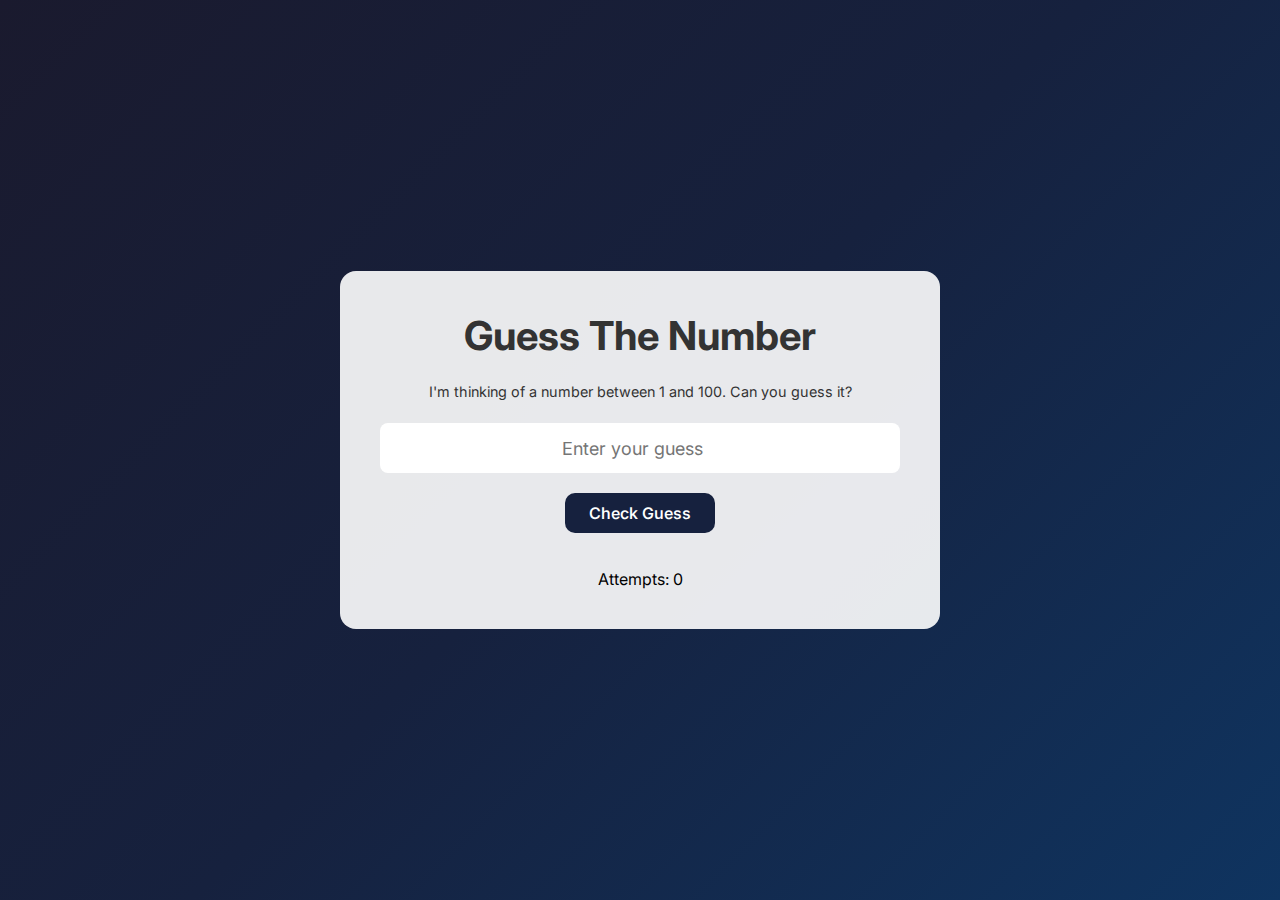
<file: index.html>
<!DOCTYPE html>
<html lang="en">
<head>
  <meta charset="UTF-8" />
  <meta name="viewport" content="width=device-width, initial-scale=1.0"/>
  <title>Guess the Number</title>
  <link rel="stylesheet" href="style.css" />
  <link rel="preconnect" href="https://fonts.googleapis.com" />
  <link rel="preconnect" href="https://fonts.gstatic.com" crossorigin />
  <link
    href="https://fonts.googleapis.com/css2?family=Inter&family=Roboto&display=swap"
    rel="stylesheet"
  />
</head>
<body>
  <div class="container">
    <h1>Guess The Number</h1>
    <p>I'm thinking of a number between 1 and 100. Can you guess it?</p>
    <input
      type="number"
      id="guess"
      min="1"
      max="100"
      placeholder="Enter your guess"
    />
    <button id="check">Check Guess</button>
    <div id="message"></div>
    <div class="attemptsElement">Attempts: <span id="attempts">0</span></div>
  </div>
  <script src="script.js"></script>
</body>
</html>
</file>
<file: style.css>
*{
    margin: 0;
    padding: 0;
    box-sizing: border-box;
    font-family: inter;

}

body{
   
    min-height: 100vh;
    display: flex;
    justify-content: center;
    align-items: center;
    background: linear-gradient(135deg, #1a1a2e 0%, #16213e 50%, #0f3460 100%);
    
}

.container{
    background-color: rgba(255, 255, 255, 0.9);
    border-radius: 1rem;
    padding: 40px;
    text-align: center;
    max-width: 600px;
    width: 100%;
    

}
h1{
    color: #333;
    font-size: 2.5rem;
    margin-bottom: 20px;
}
p{
    color: #333;
    margin-bottom: 20px;
    font-size: 0.9rem;
    line-height: 1.6;
}

input{
    width: 100%;
    padding: 0.8rem;
    margin-bottom: 20px;
    border-radius: 8px;
    font-size: 18px;
    text-align: center;
    border: 2px solid transparent;
    transition: border-color 0.3s;

}

input:focus{
    border-color: #0f3460;
    outline: none;
   
}
button{
    width: 150px;
    padding-block: 10px;
    font-size: 1rem;
    font-weight: 550;
    color: white;
    border: none;
    border-radius: 10px;
    background-color: #16213e;
    cursor: pointer;
    transition: all 0.3s;
    margin-bottom: 20px;
}
button:hover{
   transform:translateY(-3px) ;
   box-shadow: 0 5px 15px rgba(0,0,0,0.1);

}

#message{
    font-size: 0.9rem;
    color: #E67E23;
    margin-bottom: 1rem;
}

.attempts{
    font-size: 0.8rem;
    color: #333;

}
</file>
